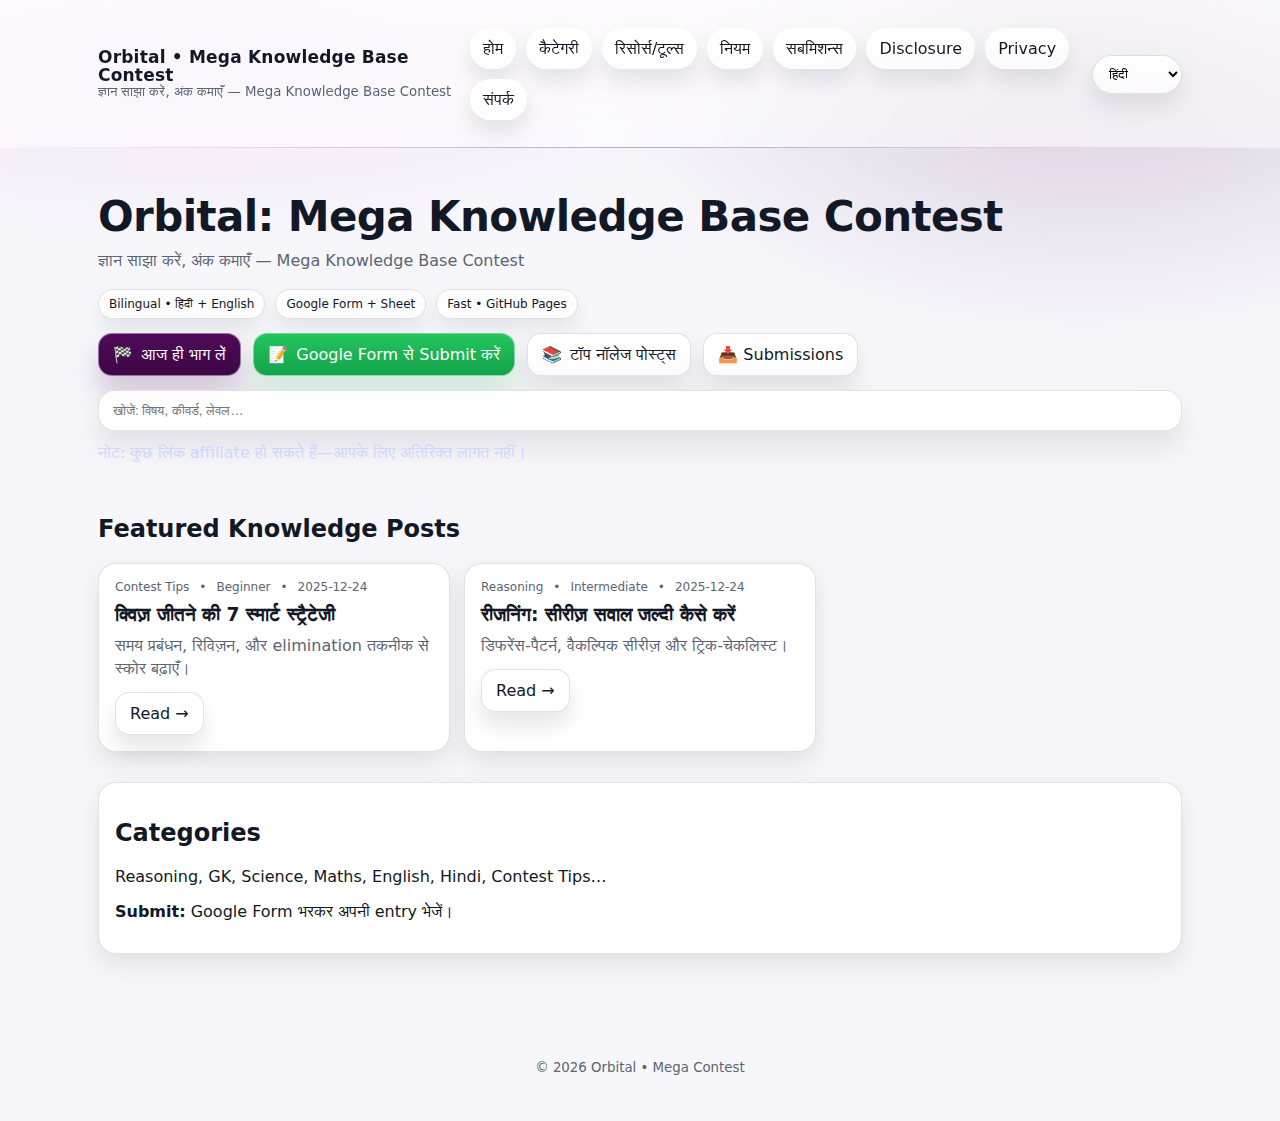
<file: index.html>
<!doctype html>
<html lang="hi">
<head>
  <title>Orbital • Mega Knowledge Base Contest</title>
  <meta name="description" content="Mega Knowledge base Contest — Bilingual (Hindi + English)" />
  <meta charset="utf-8" />
<meta name="viewport" content="width=device-width,initial-scale=1" />
<meta name="theme-color" content="#0b1020" />
<link rel="stylesheet" href="assets/style.css" />

</head>
<body>
<div class="topbar">
  <div class="container row">
    <div class="brand">
      <b data-i18n="siteTitle">Orbital • Mega Knowledge Base Contest</b>
      <small data-i18n="tagline">Tagline</small>
    </div>
    <nav>
      <a class="navlink" href="index.html" data-i18n="navHome">Home</a>
      <a class="navlink" href="index.html#categories" data-i18n="navCategories">Categories</a>
      <a class="navlink" href="resources.html" data-i18n="navResources">Resources</a>
      <a class="navlink" href="rules.html" data-i18n="navRules">Rules</a>
      <a class="navlink" href="submissions.html" data-i18n="navSubmissions">Submissions</a>
      <a class="navlink" href="disclosure.html" data-i18n="navDisclosure">Disclosure</a>
      <a class="navlink" href="privacy.html" data-i18n="navPrivacy">Privacy</a>
      <a class="navlink" href="contact.html" data-i18n="navContact">Contact</a>
      
    </nav>
    <div class="lang">
      <select id="langSel" aria-label="Language">
        <option value="hi">हिंदी</option>
        <option value="en">English</option>
      </select>
    </div>
  </div>
</div>
<main class="container">
  <section class="hero">
    <h1>Orbital: Mega Knowledge Base Contest</h1>
    <p data-i18n="tagline">Tagline</p>

    <div class="badges">
      <span class="badge">Bilingual • हिंदी + English</span>
      <span class="badge">Google Form + Sheet</span>
      <span class="badge">Fast • GitHub Pages</span>
    </div>

    <div class="row2">
      <a class="btn" href="rules.html">🏁 <span data-i18n="heroCta1">Join</span></a>
      <a class="btn green" id="submitBtn" href="#" target="_blank" rel="noopener">📝 <span data-i18n="heroCtaSubmit">Submit via Google Form</span></a>
      <a class="btn outline" href="#posts">📚 <span data-i18n="heroCta2">Top Posts</span></a>
      <a class="btn outline" href="submissions.html">📥 Submissions</a>
    </div>

    <div class="search">
      <input id="search" type="search" data-i18n-ph="searchPh" placeholder="Search" />
    </div>
    <p style="margin-top:10px;color:#cfd6ff" data-i18n="affiliateNote">Affiliate note</p>
  </section>

  <section id="posts" class="section">
    <h2>Featured Knowledge Posts</h2>
    <div id="postsGrid" class="grid"></div>
  </section>

  <section id="categories" class="section">
    <div class="panel">
      <h2>Categories</h2>
      <p>Reasoning, GK, Science, Maths, English, Hindi, Contest Tips…</p>
      <p><b>Submit:</b> Google Form भरकर अपनी entry भेजें।</p>
    </div>
  </section>
</main>
<footer class="footer">
  <div class="container">
    <small data-i18n="footer">© {year} Orbital • Mega Contest</small>
  </div>
</footer>
<script src="assets/app.js"></script>
<script>MEGA_CONTEST.init();</script>
</body>
</html>
</file>
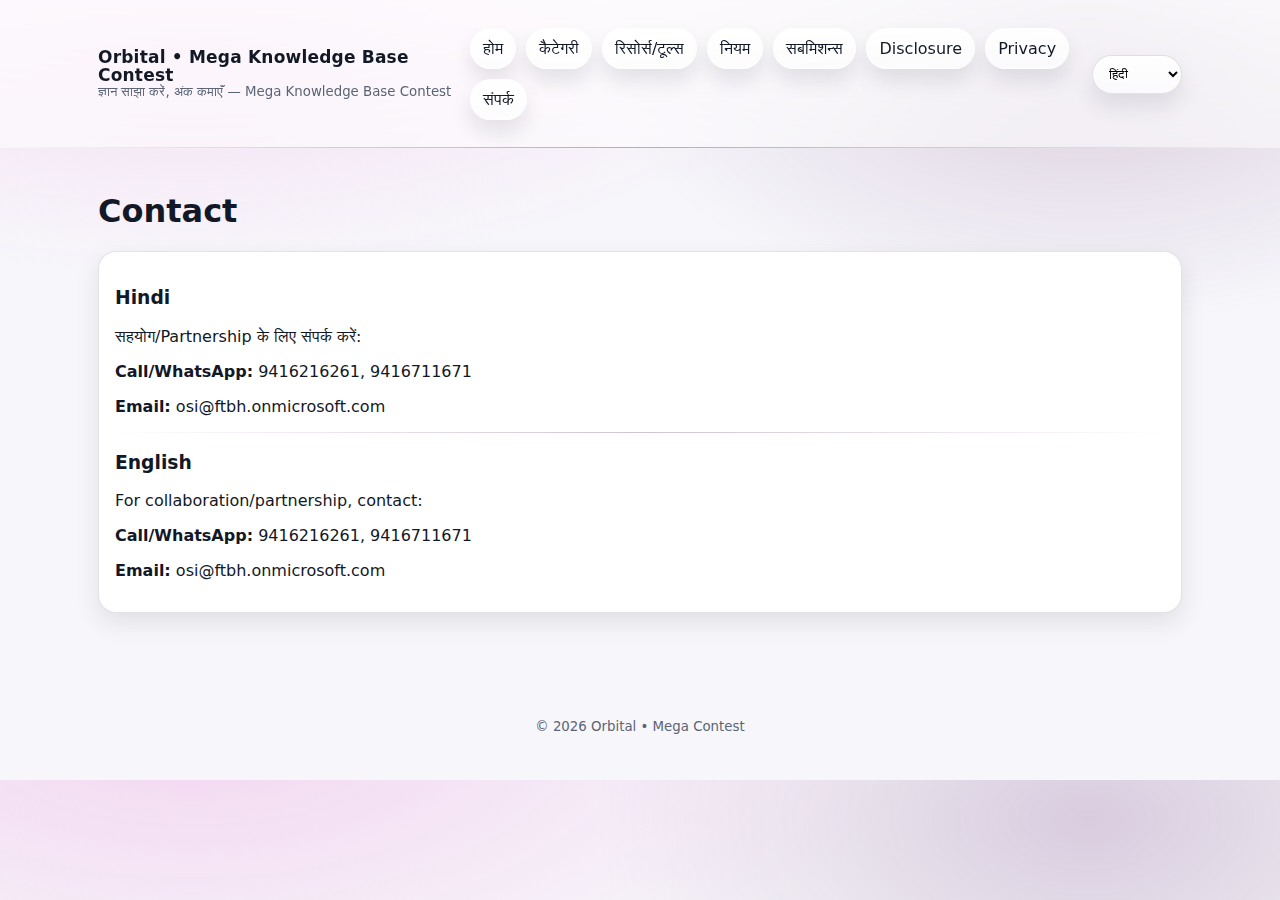
<file: contact.html>
<!doctype html>
<html lang="hi">
<head>
  <title>Contact • Orbital</title>
  <meta charset="utf-8" />
<meta name="viewport" content="width=device-width,initial-scale=1" />
<meta name="theme-color" content="#0b1020" />
<link rel="stylesheet" href="assets/style.css" />

</head>
<body>
<div class="topbar">
  <div class="container row">
    <div class="brand">
      <b data-i18n="siteTitle">Orbital • Mega Knowledge Base Contest</b>
      <small data-i18n="tagline">Tagline</small>
    </div>
    <nav>
      <a class="navlink" href="index.html" data-i18n="navHome">Home</a>
      <a class="navlink" href="index.html#categories" data-i18n="navCategories">Categories</a>
      <a class="navlink" href="resources.html" data-i18n="navResources">Resources</a>
      <a class="navlink" href="rules.html" data-i18n="navRules">Rules</a>
      <a class="navlink" href="submissions.html" data-i18n="navSubmissions">Submissions</a>
      <a class="navlink" href="disclosure.html" data-i18n="navDisclosure">Disclosure</a>
      <a class="navlink" href="privacy.html" data-i18n="navPrivacy">Privacy</a>
      <a class="navlink" href="contact.html" data-i18n="navContact">Contact</a>
      
    </nav>
    <div class="lang">
      <select id="langSel" aria-label="Language">
        <option value="hi">हिंदी</option>
        <option value="en">English</option>
      </select>
    </div>
  </div>
</div>
<main class="container">
  <section class="section">
    <h1>Contact</h1>
    <div class="panel">
      <h3>Hindi</h3>
      <p>सहयोग/Partnership के लिए संपर्क करें:</p>
      <p><b>Call/WhatsApp:</b> 9416216261, 9416711671</p>
      <p><b>Email:</b> osi@ftbh.onmicrosoft.com</p>
      <hr/>
      <h3>English</h3>
      <p>For collaboration/partnership, contact:</p>
      <p><b>Call/WhatsApp:</b> 9416216261, 9416711671</p>
      <p><b>Email:</b> osi@ftbh.onmicrosoft.com</p>
    </div>
  </section>
</main>
<footer class="footer">
  <div class="container">
    <small data-i18n="footer">© {year} Orbital • Mega Contest</small>
  </div>
</footer>
<script src="assets/app.js"></script>
<script>MEGA_CONTEST.init();</script>
</body>
</html>
</file>
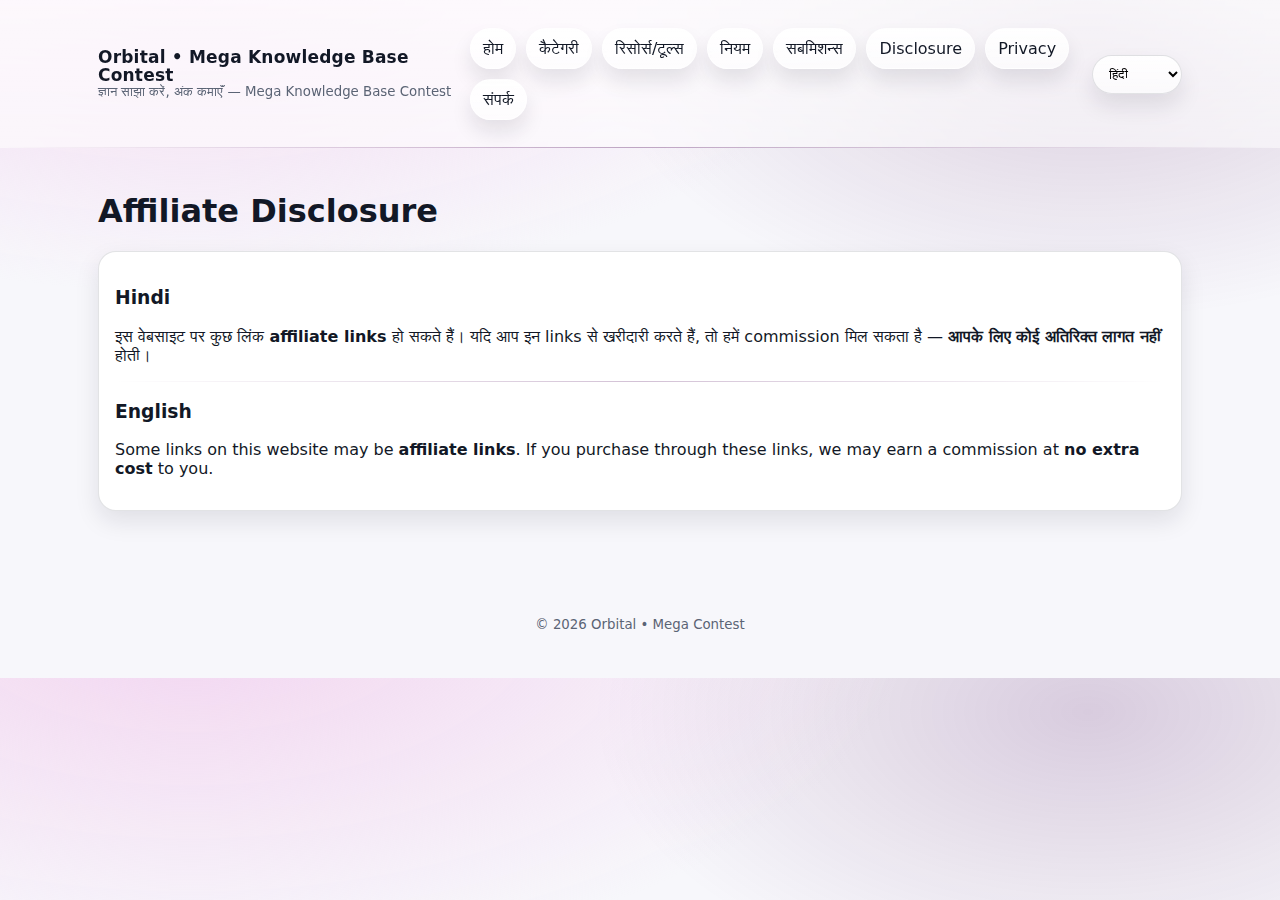
<file: disclosure.html>
<!doctype html>
<html lang="hi">
<head>
  <title>Affiliate Disclosure • Orbital</title>
  <meta charset="utf-8" />
<meta name="viewport" content="width=device-width,initial-scale=1" />
<meta name="theme-color" content="#0b1020" />
<link rel="stylesheet" href="assets/style.css" />

</head>
<body>
<div class="topbar">
  <div class="container row">
    <div class="brand">
      <b data-i18n="siteTitle">Orbital • Mega Knowledge Base Contest</b>
      <small data-i18n="tagline">Tagline</small>
    </div>
    <nav>
      <a class="navlink" href="index.html" data-i18n="navHome">Home</a>
      <a class="navlink" href="index.html#categories" data-i18n="navCategories">Categories</a>
      <a class="navlink" href="resources.html" data-i18n="navResources">Resources</a>
      <a class="navlink" href="rules.html" data-i18n="navRules">Rules</a>
      <a class="navlink" href="submissions.html" data-i18n="navSubmissions">Submissions</a>
      <a class="navlink" href="disclosure.html" data-i18n="navDisclosure">Disclosure</a>
      <a class="navlink" href="privacy.html" data-i18n="navPrivacy">Privacy</a>
      <a class="navlink" href="contact.html" data-i18n="navContact">Contact</a>
      
    </nav>
    <div class="lang">
      <select id="langSel" aria-label="Language">
        <option value="hi">हिंदी</option>
        <option value="en">English</option>
      </select>
    </div>
  </div>
</div>
<main class="container">
  <section class="section">
    <h1>Affiliate Disclosure</h1>
    <div class="panel">
      <h3>Hindi</h3>
      <p>इस वेबसाइट पर कुछ लिंक <b>affiliate links</b> हो सकते हैं। यदि आप इन links से खरीदारी करते हैं, तो हमें commission मिल सकता है — <b>आपके लिए कोई अतिरिक्त लागत नहीं</b> होती।</p>
      <hr/>
      <h3>English</h3>
      <p>Some links on this website may be <b>affiliate links</b>. If you purchase through these links, we may earn a commission at <b>no extra cost</b> to you.</p>
    </div>
  </section>
</main>
<footer class="footer">
  <div class="container">
    <small data-i18n="footer">© {year} Orbital • Mega Contest</small>
  </div>
</footer>
<script src="assets/app.js"></script>
<script>MEGA_CONTEST.init();</script>
</body>
</html>
</file>
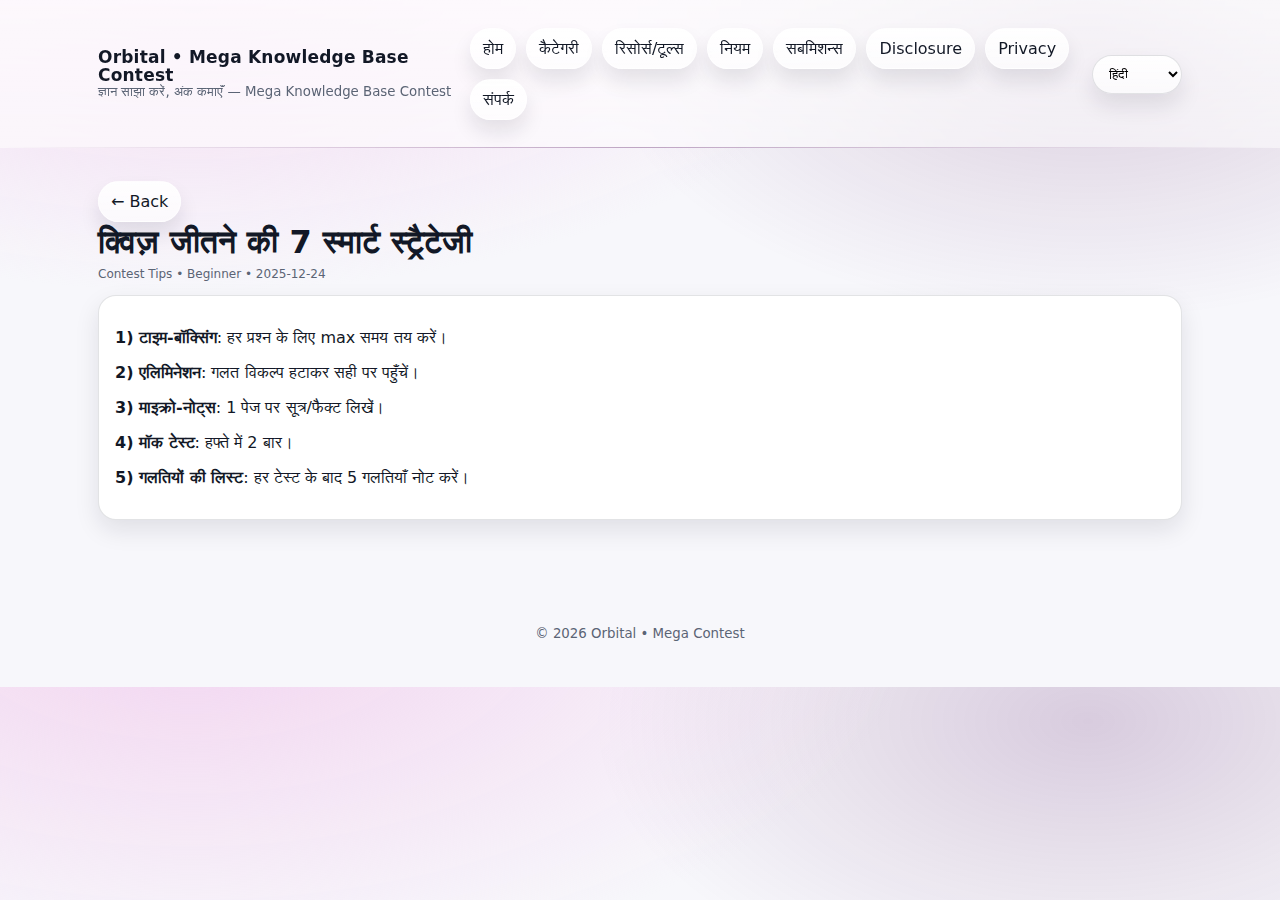
<file: post.html>
<!doctype html>
<html lang="hi">
<head>
  <title>Post • Orbital</title>
  <meta charset="utf-8" />
<meta name="viewport" content="width=device-width,initial-scale=1" />
<meta name="theme-color" content="#0b1020" />
<link rel="stylesheet" href="assets/style.css" />

</head>
<body>
<div class="topbar">
  <div class="container row">
    <div class="brand">
      <b data-i18n="siteTitle">Orbital • Mega Knowledge Base Contest</b>
      <small data-i18n="tagline">Tagline</small>
    </div>
    <nav>
      <a class="navlink" href="index.html" data-i18n="navHome">Home</a>
      <a class="navlink" href="index.html#categories" data-i18n="navCategories">Categories</a>
      <a class="navlink" href="resources.html" data-i18n="navResources">Resources</a>
      <a class="navlink" href="rules.html" data-i18n="navRules">Rules</a>
      <a class="navlink" href="submissions.html" data-i18n="navSubmissions">Submissions</a>
      <a class="navlink" href="disclosure.html" data-i18n="navDisclosure">Disclosure</a>
      <a class="navlink" href="privacy.html" data-i18n="navPrivacy">Privacy</a>
      <a class="navlink" href="contact.html" data-i18n="navContact">Contact</a>
      
    </nav>
    <div class="lang">
      <select id="langSel" aria-label="Language">
        <option value="hi">हिंदी</option>
        <option value="en">English</option>
      </select>
    </div>
  </div>
</div>
<main class="container">
  <section class="section">
    <a class="navlink" href="index.html">← Back</a>
    <h1 id="postTitle" style="margin:12px 0 6px"></h1>
    <div id="postMeta" class="meta"></div>
    <div id="postBody" class="panel" style="margin-top:14px"></div>
  </section>
</main>
<footer class="footer">
  <div class="container">
    <small data-i18n="footer">© {year} Orbital • Mega Contest</small>
  </div>
</footer>
<script src="assets/app.js"></script>
<script>MEGA_CONTEST.initPost();</script>
</body>
</html>
</file>
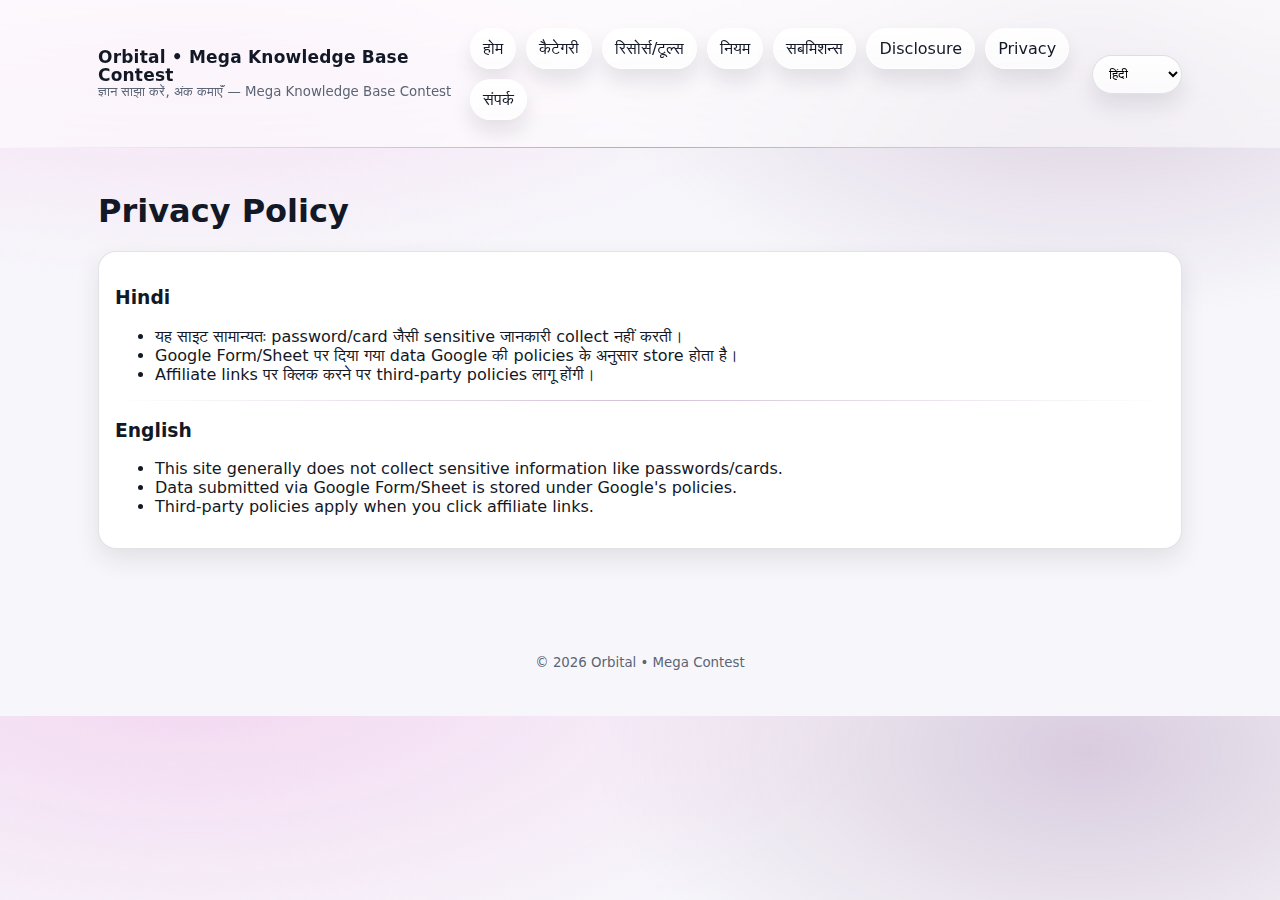
<file: privacy.html>
<!doctype html>
<html lang="hi">
<head>
  <title>Privacy Policy • Orbital</title>
  <meta charset="utf-8" />
<meta name="viewport" content="width=device-width,initial-scale=1" />
<meta name="theme-color" content="#0b1020" />
<link rel="stylesheet" href="assets/style.css" />

</head>
<body>
<div class="topbar">
  <div class="container row">
    <div class="brand">
      <b data-i18n="siteTitle">Orbital • Mega Knowledge Base Contest</b>
      <small data-i18n="tagline">Tagline</small>
    </div>
    <nav>
      <a class="navlink" href="index.html" data-i18n="navHome">Home</a>
      <a class="navlink" href="index.html#categories" data-i18n="navCategories">Categories</a>
      <a class="navlink" href="resources.html" data-i18n="navResources">Resources</a>
      <a class="navlink" href="rules.html" data-i18n="navRules">Rules</a>
      <a class="navlink" href="submissions.html" data-i18n="navSubmissions">Submissions</a>
      <a class="navlink" href="disclosure.html" data-i18n="navDisclosure">Disclosure</a>
      <a class="navlink" href="privacy.html" data-i18n="navPrivacy">Privacy</a>
      <a class="navlink" href="contact.html" data-i18n="navContact">Contact</a>
      
    </nav>
    <div class="lang">
      <select id="langSel" aria-label="Language">
        <option value="hi">हिंदी</option>
        <option value="en">English</option>
      </select>
    </div>
  </div>
</div>
<main class="container">
  <section class="section">
    <h1>Privacy Policy</h1>
    <div class="panel">
      <h3>Hindi</h3>
      <ul>
        <li>यह साइट सामान्यतः password/card जैसी sensitive जानकारी collect नहीं करती।</li>
        <li>Google Form/Sheet पर दिया गया data Google की policies के अनुसार store होता है।</li>
        <li>Affiliate links पर क्लिक करने पर third‑party policies लागू होंगी।</li>
      </ul>
      <hr/>
      <h3>English</h3>
      <ul>
        <li>This site generally does not collect sensitive information like passwords/cards.</li>
        <li>Data submitted via Google Form/Sheet is stored under Google's policies.</li>
        <li>Third‑party policies apply when you click affiliate links.</li>
      </ul>
    </div>
  </section>
</main>
<footer class="footer">
  <div class="container">
    <small data-i18n="footer">© {year} Orbital • Mega Contest</small>
  </div>
</footer>
<script src="assets/app.js"></script>
<script>MEGA_CONTEST.init();</script>
</body>
</html>
</file>
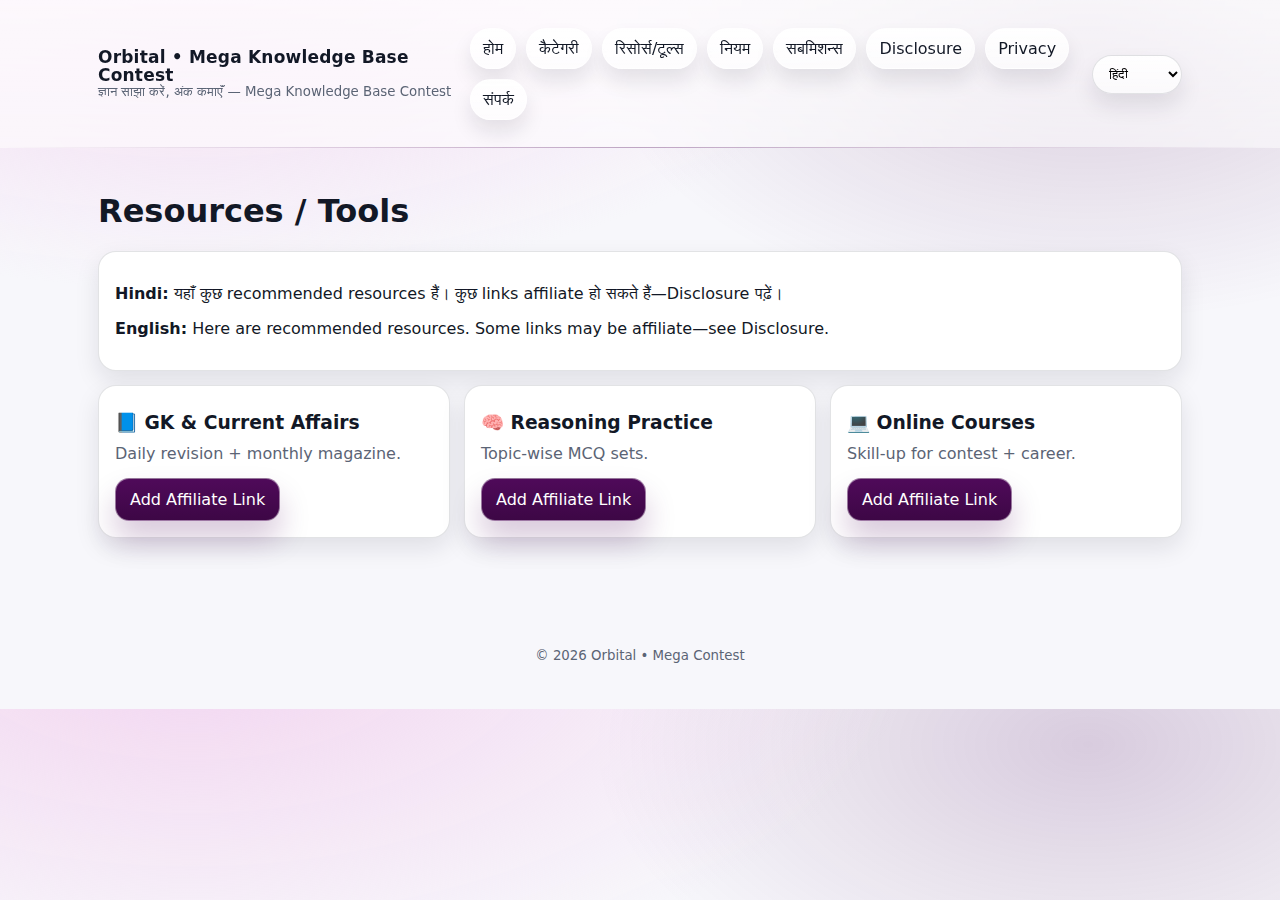
<file: resources.html>
<!doctype html>
<html lang="hi">
<head>
  <title>Resources • Orbital</title>
  <meta name="description" content="Recommended resources" />
  <meta charset="utf-8" />
<meta name="viewport" content="width=device-width,initial-scale=1" />
<meta name="theme-color" content="#0b1020" />
<link rel="stylesheet" href="assets/style.css" />

</head>
<body>
<div class="topbar">
  <div class="container row">
    <div class="brand">
      <b data-i18n="siteTitle">Orbital • Mega Knowledge Base Contest</b>
      <small data-i18n="tagline">Tagline</small>
    </div>
    <nav>
      <a class="navlink" href="index.html" data-i18n="navHome">Home</a>
      <a class="navlink" href="index.html#categories" data-i18n="navCategories">Categories</a>
      <a class="navlink" href="resources.html" data-i18n="navResources">Resources</a>
      <a class="navlink" href="rules.html" data-i18n="navRules">Rules</a>
      <a class="navlink" href="submissions.html" data-i18n="navSubmissions">Submissions</a>
      <a class="navlink" href="disclosure.html" data-i18n="navDisclosure">Disclosure</a>
      <a class="navlink" href="privacy.html" data-i18n="navPrivacy">Privacy</a>
      <a class="navlink" href="contact.html" data-i18n="navContact">Contact</a>
      
    </nav>
    <div class="lang">
      <select id="langSel" aria-label="Language">
        <option value="hi">हिंदी</option>
        <option value="en">English</option>
      </select>
    </div>
  </div>
</div>
<main class="container">
  <section class="section">
    <h1>Resources / Tools</h1>
    <div class="panel">
      <p><b>Hindi:</b> यहाँ कुछ recommended resources हैं। कुछ links affiliate हो सकते हैं—<a href="disclosure.html">Disclosure</a> पढ़ें।</p>
      <p><b>English:</b> Here are recommended resources. Some links may be affiliate—see <a href="disclosure.html">Disclosure</a>.</p>
    </div>

    <div class="grid">
      <div class="card">
        <h3>📘 GK & Current Affairs</h3>
        <p>Daily revision + monthly magazine.</p>
        <a class="btn" href="#" rel="nofollow sponsored" target="_blank">Add Affiliate Link</a>
      </div>
      <div class="card">
        <h3>🧠 Reasoning Practice</h3>
        <p>Topic-wise MCQ sets.</p>
        <a class="btn" href="#" rel="nofollow sponsored" target="_blank">Add Affiliate Link</a>
      </div>
      <div class="card">
        <h3>💻 Online Courses</h3>
        <p>Skill-up for contest + career.</p>
        <a class="btn" href="#" rel="nofollow sponsored" target="_blank">Add Affiliate Link</a>
      </div>
    </div>
  </section>
</main>
<footer class="footer">
  <div class="container">
    <small data-i18n="footer">© {year} Orbital • Mega Contest</small>
  </div>
</footer>
<script src="assets/app.js"></script>
<script>MEGA_CONTEST.init();</script>
</body>
</html>
</file>
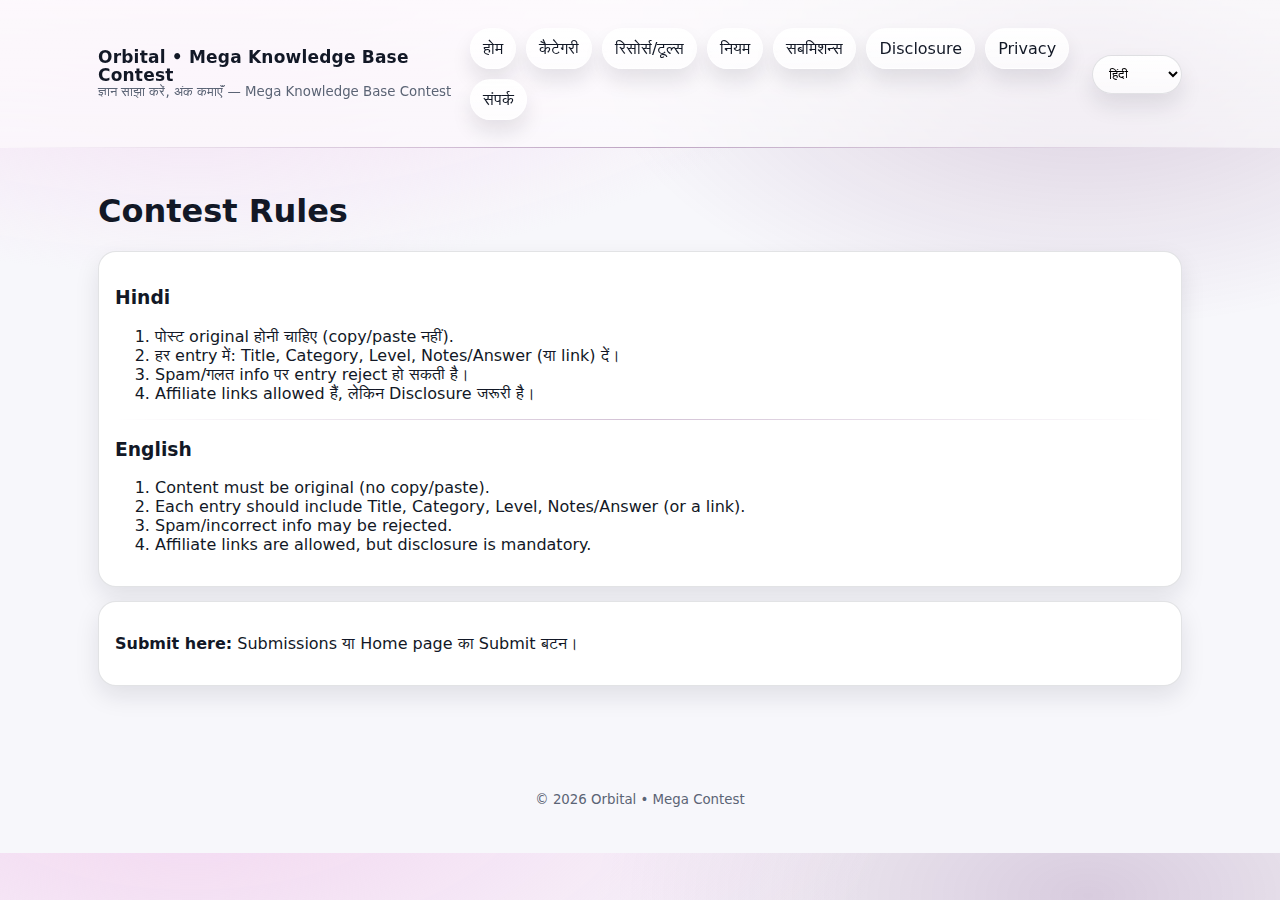
<file: rules.html>
<!doctype html>
<html lang="hi">
<head>
  <title>Rules • Orbital</title>
  <meta name="description" content="Contest rules" />
  <meta charset="utf-8" />
<meta name="viewport" content="width=device-width,initial-scale=1" />
<meta name="theme-color" content="#0b1020" />
<link rel="stylesheet" href="assets/style.css" />

</head>
<body>
<div class="topbar">
  <div class="container row">
    <div class="brand">
      <b data-i18n="siteTitle">Orbital • Mega Knowledge Base Contest</b>
      <small data-i18n="tagline">Tagline</small>
    </div>
    <nav>
      <a class="navlink" href="index.html" data-i18n="navHome">Home</a>
      <a class="navlink" href="index.html#categories" data-i18n="navCategories">Categories</a>
      <a class="navlink" href="resources.html" data-i18n="navResources">Resources</a>
      <a class="navlink" href="rules.html" data-i18n="navRules">Rules</a>
      <a class="navlink" href="submissions.html" data-i18n="navSubmissions">Submissions</a>
      <a class="navlink" href="disclosure.html" data-i18n="navDisclosure">Disclosure</a>
      <a class="navlink" href="privacy.html" data-i18n="navPrivacy">Privacy</a>
      <a class="navlink" href="contact.html" data-i18n="navContact">Contact</a>
      
    </nav>
    <div class="lang">
      <select id="langSel" aria-label="Language">
        <option value="hi">हिंदी</option>
        <option value="en">English</option>
      </select>
    </div>
  </div>
</div>
<main class="container">
  <section class="section">
    <h1>Contest Rules</h1>
    <div class="panel">
      <h3>Hindi</h3>
      <ol>
        <li>पोस्ट original होनी चाहिए (copy/paste नहीं).</li>
        <li>हर entry में: Title, Category, Level, Notes/Answer (या link) दें।</li>
        <li>Spam/गलत info पर entry reject हो सकती है।</li>
        <li>Affiliate links allowed हैं, लेकिन Disclosure जरूरी है।</li>
      </ol>
      <hr/>
      <h3>English</h3>
      <ol>
        <li>Content must be original (no copy/paste).</li>
        <li>Each entry should include Title, Category, Level, Notes/Answer (or a link).</li>
        <li>Spam/incorrect info may be rejected.</li>
        <li>Affiliate links are allowed, but disclosure is mandatory.</li>
      </ol>
    </div>
    <div class="panel" style="margin-top:14px">
      <p><b>Submit here:</b> <a href="submissions.html">Submissions</a> या Home page का Submit बटन।</p>
    </div>
  </section>
</main>
<footer class="footer">
  <div class="container">
    <small data-i18n="footer">© {year} Orbital • Mega Contest</small>
  </div>
</footer>
<script src="assets/app.js"></script>
<script>MEGA_CONTEST.init();</script>
</body>
</html>
</file>
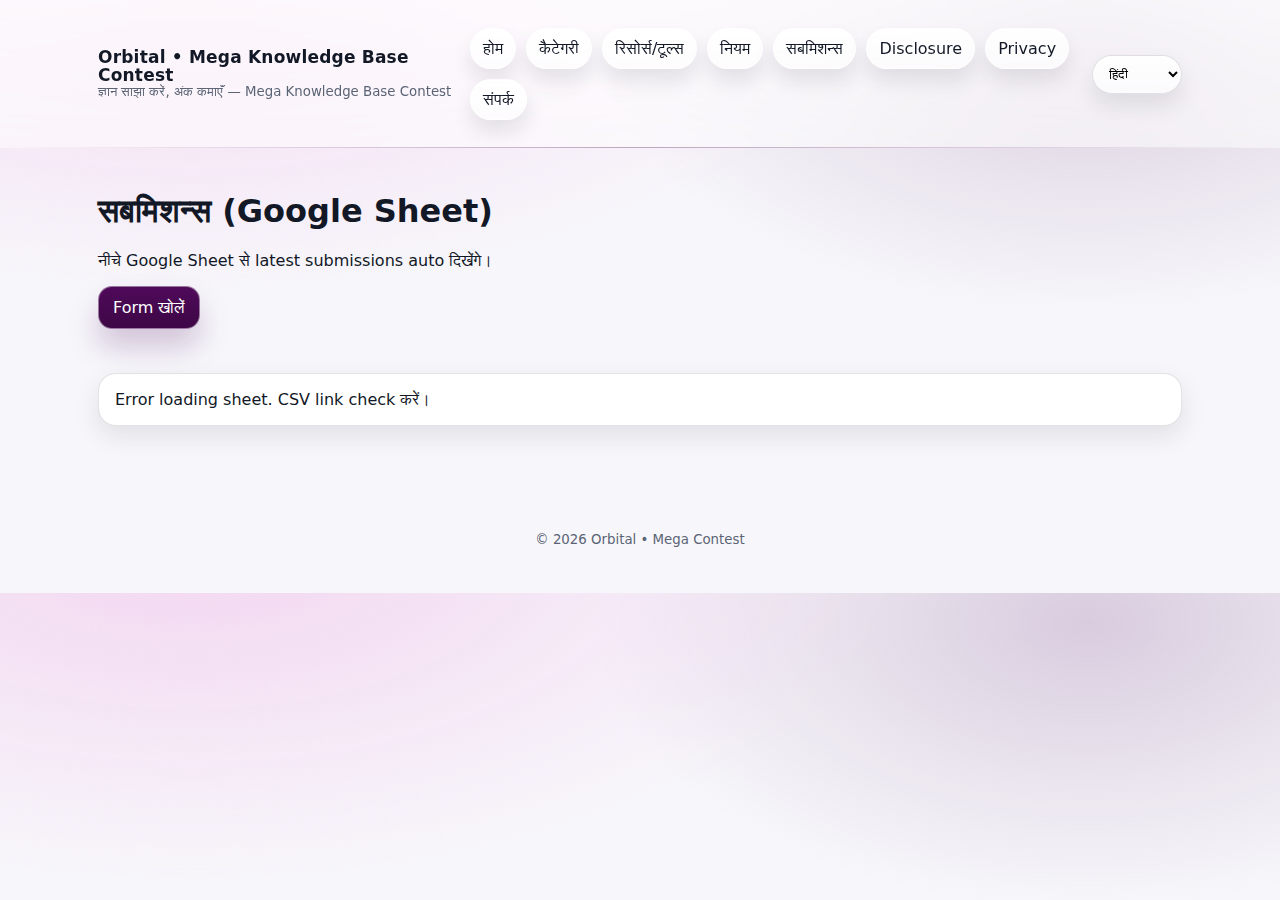
<file: submissions.html>
<!doctype html>
<html lang="hi">
<head>
  <title>Submissions • Orbital</title>
  <meta name="description" content="Latest submissions from Google Sheet" />
  <meta charset="utf-8" />
<meta name="viewport" content="width=device-width,initial-scale=1" />
<meta name="theme-color" content="#0b1020" />
<link rel="stylesheet" href="assets/style.css" />

</head>
<body>
<div class="topbar">
  <div class="container row">
    <div class="brand">
      <b data-i18n="siteTitle">Orbital • Mega Knowledge Base Contest</b>
      <small data-i18n="tagline">Tagline</small>
    </div>
    <nav>
      <a class="navlink" href="index.html" data-i18n="navHome">Home</a>
      <a class="navlink" href="index.html#categories" data-i18n="navCategories">Categories</a>
      <a class="navlink" href="resources.html" data-i18n="navResources">Resources</a>
      <a class="navlink" href="rules.html" data-i18n="navRules">Rules</a>
      <a class="navlink" href="submissions.html" data-i18n="navSubmissions">Submissions</a>
      <a class="navlink" href="disclosure.html" data-i18n="navDisclosure">Disclosure</a>
      <a class="navlink" href="privacy.html" data-i18n="navPrivacy">Privacy</a>
      <a class="navlink" href="contact.html" data-i18n="navContact">Contact</a>
      
    </nav>
    <div class="lang">
      <select id="langSel" aria-label="Language">
        <option value="hi">हिंदी</option>
        <option value="en">English</option>
      </select>
    </div>
  </div>
</div>
<main class="container">
  <section class="section">
    <h1 data-i18n="submissionsTitle">Submissions</h1>
    <p data-i18n="submissionsHelp">Help</p>
    <div class="row2">
      <a id="openFormBtn" class="btn" href="#" target="_blank" rel="noopener" data-i18n="btnOpenForm">Open Form</a>
    </div>
    <div id="submissionsGrid" class="grid" style="margin-top:14px"></div>
    <div id="submissionsMsg" class="panel" style="display:none;margin-top:14px"></div>
  </section>
</main>
<footer class="footer">
  <div class="container">
    <small data-i18n="footer">© {year} Orbital • Mega Contest</small>
  </div>
</footer>
<script src="assets/app.js"></script>
<script>MEGA_CONTEST.initSubmissions();</script>
</body>
</html>
</file>
<file: assets/style.css>
/* Orbital Mega Contest — LIGHT + 3D NAV (Fixed Light Theme) */
:root{
  --brand:#4F0A5A;
  --accent:#F2CFEE;
  --bg:#f7f7fb;
  --text:#121826;
  --muted:#5b6475;
  --card:#ffffff;
  --border:rgba(17,24,39,.12);
  --shadow: 0 18px 46px rgba(17,24,39,.12);
  --shadow2: 0 10px 24px rgba(17,24,39,.10);
  --r:18px;
}

*{box-sizing:border-box}
html,body{margin:0;padding:0}
body{
  font-family: ui-sans-serif, system-ui, -apple-system, Segoe UI, Roboto, Arial;
  color:var(--text);
  background:
    radial-gradient(1200px 600px at 15% -10%, rgba(242,207,238,.85), transparent 60%),
    radial-gradient(900px 520px at 85% 5%, rgba(79,10,90,.18), transparent 55%),
    linear-gradient(180deg, var(--bg), var(--bg));
}
a{color:inherit;text-decoration:none}
.container{max-width:1120px;margin:0 auto;padding:18px}

/* ✅ 3D / Glass Navbar */
.topbar{
  position:sticky; top:0; z-index:999;
  padding:10px 0;
  background: linear-gradient(180deg, rgba(255,255,255,.78), rgba(255,255,255,.55));
  backdrop-filter: blur(18px);
}
.topbar::after{
  content:"";
  position:absolute; left:0; right:0; bottom:0;
  height:1px;
  background: linear-gradient(90deg, transparent, rgba(79,10,90,.35), transparent);
}
.topbar .row{display:flex;gap:14px;align-items:center;justify-content:space-between}
.brand{display:flex;flex-direction:column;line-height:1.05}
.brand b{font-size:17px;letter-spacing:.2px}
.brand small{color:var(--muted)}

nav{display:flex;gap:10px;flex-wrap:wrap;align-items:center}
.navlink{
  padding:10px 12px;
  border-radius:999px;
  border:1px solid rgba(255,255,255,.55);
  background: linear-gradient(180deg, rgba(255,255,255,.95), rgba(255,255,255,.62));
  box-shadow: 0 12px 20px rgba(17,24,39,.10);
  transition: transform .18s ease, box-shadow .18s ease;
}
.navlink:hover{
  transform: translateY(-2px);
  box-shadow: 0 18px 30px rgba(17,24,39,.14);
}
.lang select{
  border-radius:999px;
  padding:10px 12px;
  border:1px solid var(--border);
  background: linear-gradient(180deg, rgba(255,255,255,.95), rgba(255,255,255,.62));
  box-shadow: 0 12px 22px rgba(17,24,39,.10);
}

/* Hero */
.hero{padding:26px 0 8px}
.hero h1{font-size:42px;margin:0 0 8px;letter-spacing:-.6px}
.hero p{margin:0 0 16px;color:var(--muted);font-size:16px;line-height:1.5}

.badges{display:flex;flex-wrap:wrap;gap:10px;margin:12px 0 14px}
.badge{
  font-size:12px;padding:7px 10px;border-radius:999px;
  border:1px solid var(--border);
  background: rgba(255,255,255,.75);
  box-shadow: 0 10px 18px rgba(17,24,39,.08);
}

.row2{display:flex;flex-wrap:wrap;gap:12px;align-items:center}
.btn{
  display:inline-flex;gap:8px;align-items:center;
  padding:11px 14px;border-radius:14px;
  border:1px solid rgba(255,255,255,.45);
  background: linear-gradient(180deg, rgba(79,10,90,1), rgba(61,7,69,1));
  color:#fff;
  box-shadow: 0 18px 30px rgba(79,10,90,.22);
  transition: transform .18s ease, box-shadow .18s ease;
}
.btn:hover{transform:translateY(-2px);box-shadow:0 22px 36px rgba(79,10,90,.28)}
.btn.green{
  background: linear-gradient(180deg, rgba(34,197,94,1), rgba(22,163,74,1));
  box-shadow: 0 18px 30px rgba(22,163,74,.18);
}
.btn.outline{
  background: linear-gradient(180deg, rgba(255,255,255,.95), rgba(255,255,255,.62));
  color:var(--text);
  border:1px solid var(--border);
  box-shadow: 0 14px 22px rgba(17,24,39,.10);
}

.search{margin-top:14px;display:flex;gap:10px;align-items:center}
.search input{
  width:100%;
  padding:12px 14px;border-radius:16px;
  border:1px solid var(--border);
  background: rgba(255,255,255,.92);
  box-shadow: 0 16px 28px rgba(17,24,39,.10);
  color:var(--text);outline:none;
}
.search input:focus{
  border-color: rgba(79,10,90,.35);
  box-shadow: 0 18px 34px rgba(79,10,90,.16);
}

/* Cards */
.section{margin:26px 0}
.grid{display:grid;grid-template-columns:repeat(3, 1fr);gap:14px;margin:14px 0 30px}
.card,.panel{
  background:var(--card);
  border:1px solid var(--border);
  border-radius:var(--r);
  padding:16px;
  box-shadow: var(--shadow2);
  transition: transform .18s ease, box-shadow .18s ease;
}
.card:hover{transform:translateY(-3px);box-shadow: var(--shadow)}
.card h3{margin:10px 0 8px}
.card p{margin:0 0 12px;color:var(--muted);line-height:1.45}
.meta{display:flex;gap:10px;flex-wrap:wrap;color:var(--muted);font-size:12px}

hr{border:0;height:1px;background:linear-gradient(90deg, transparent, rgba(79,10,90,.25), transparent);margin:14px 0}
.footer{margin-top:28px;padding:16px 0 28px;color:var(--muted)}
.footer small{display:block;text-align:center}

@media(max-width:980px){.grid{grid-template-columns:repeat(2, 1fr)} .hero h1{font-size:36px}}
@media(max-width:600px){.grid{grid-template-columns:1fr} .hero h1{font-size:30px}}
</file>
